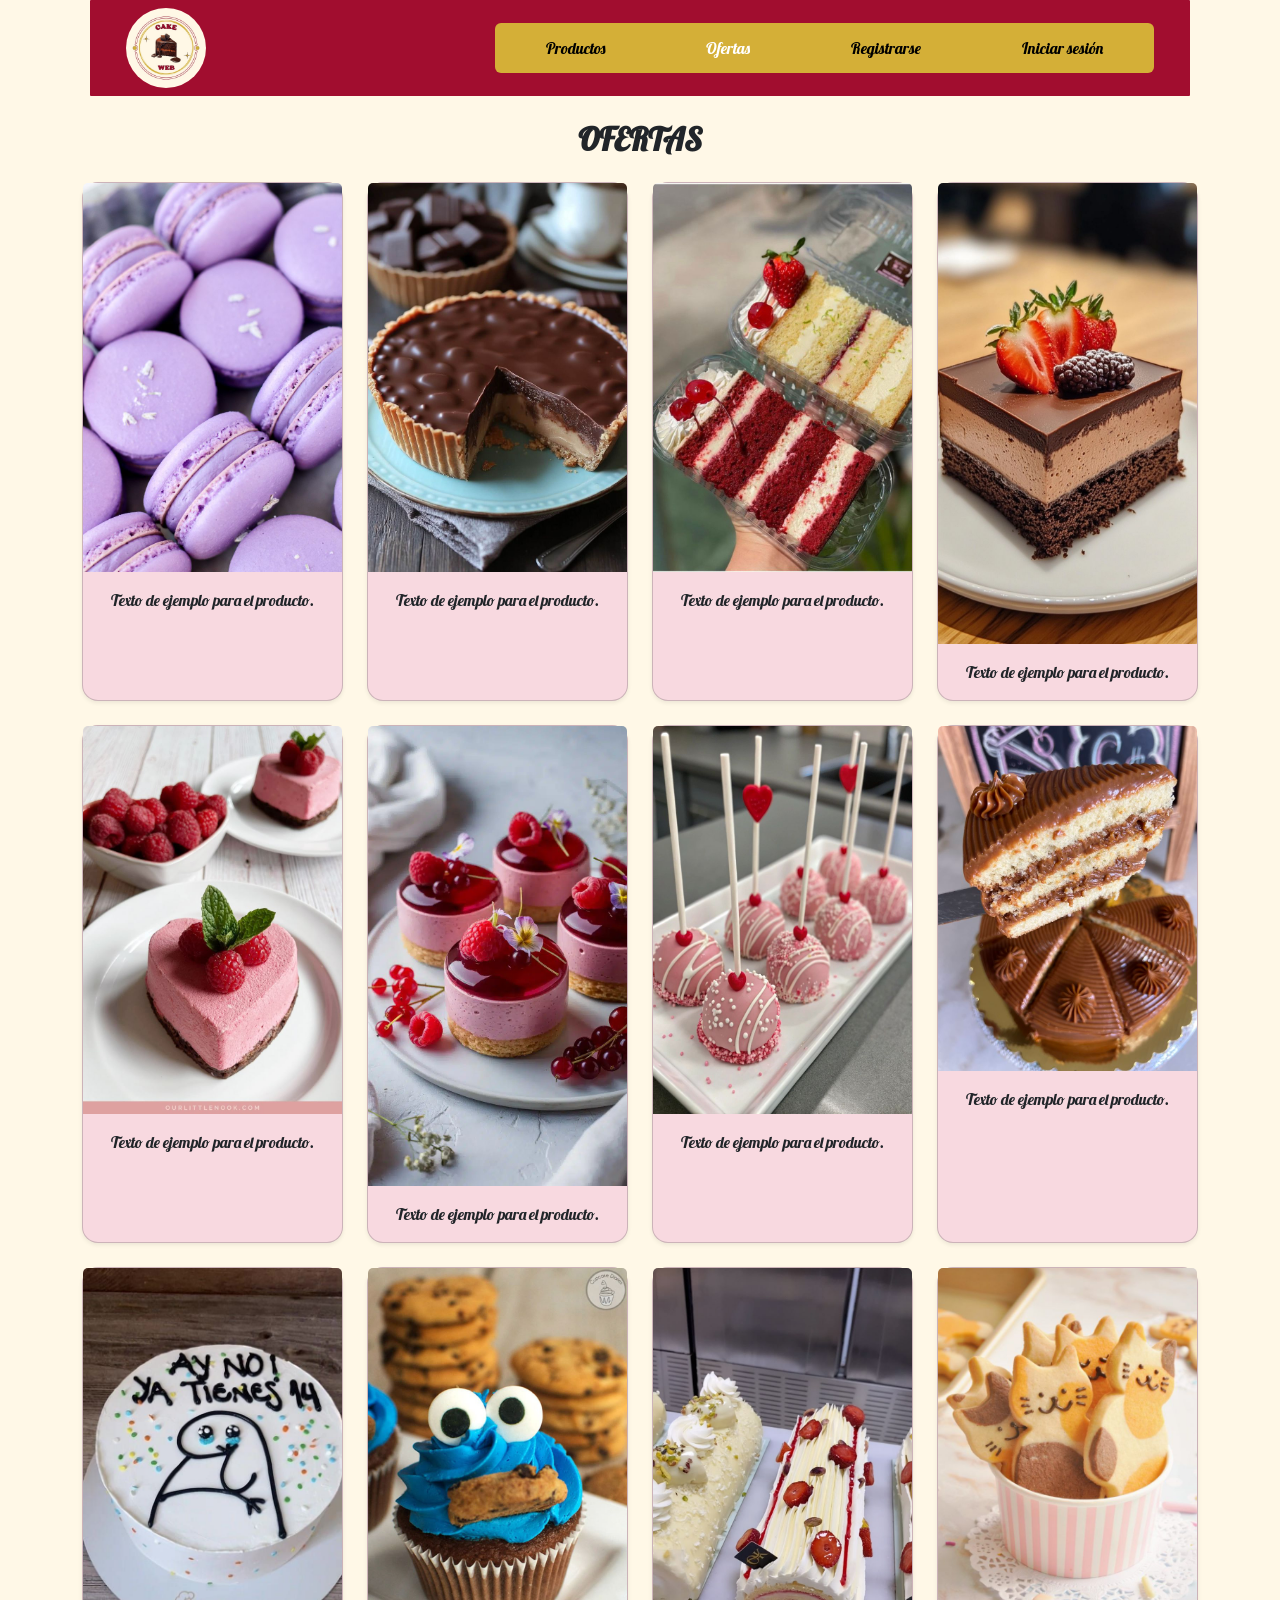
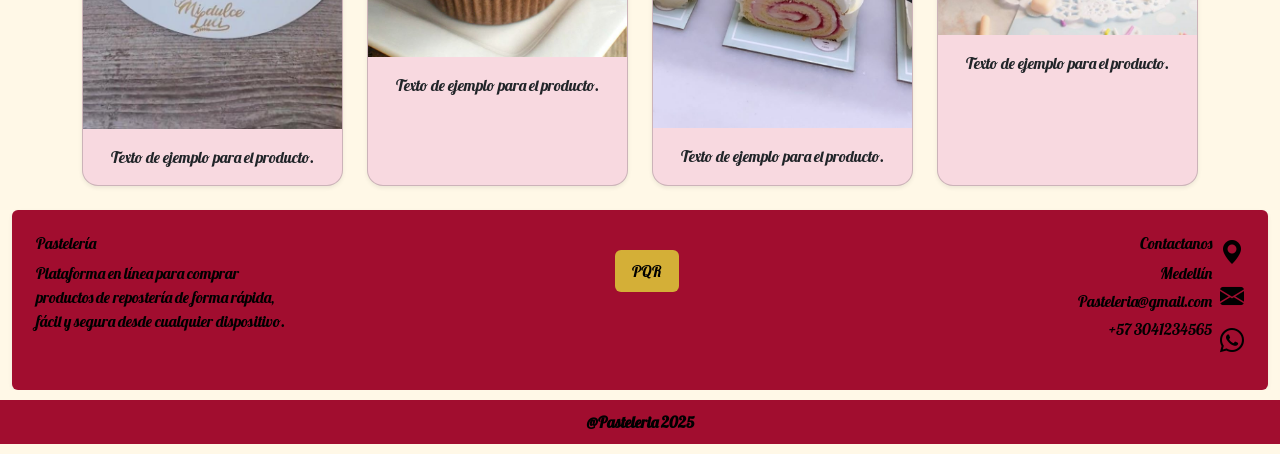
<file: ofertas.html>
<!DOCTYPE html>
<html lang="es">
<head>
  <meta charset="UTF-8">
  <title>Ofertas - Pastelería</title>
  <link href="https://cdn.jsdelivr.net/npm/bootstrap@5.3.3/dist/css/bootstrap.min.css" rel="stylesheet">
  <link href="https://fonts.googleapis.com/css2?family=Lobster&display=swap" rel="stylesheet">
    <link rel="stylesheet" href="https://cdn.jsdelivr.net/npm/bootstrap-icons@1.10.5/font/bootstrap-icons.css">
    <script src="https://cdn.jsdelivr.net/npm/bootstrap@5.3.3/dist/js/bootstrap.bundle.min.js"></script>
  <link rel="stylesheet" href="Css/Style.Css">
</head>
<body>
  
<nav class="navbar navbar-expand-lg bg-primary px-4 fixed-top">
  <div class="container-fluid">
    <img src="img/logo.png" class="logo-redondo">

    <!--boton hamburguesa-->
    <button class="navbar-toggler" type="button" data-bs-toggle="collapse" data-bs-target="#menuNav" aria-controls="menuNav" aria-expanded="false" aria-label="Toggle navigation">
      <span class="navbar-toggler-icon"></span>
    </button>

    <div class="collapse navbar-collapse justify-content-end" id="menuNav">
 
      <div class="btn-group flex-column flex-lg-row w-90 w-lg-auto mt-3 mt-lg-0">
        <a href="index.html" class="btn btn-light active">Productos</a>
        <a href="ofertas.html" class="btn btn-dark">Ofertas</a>
        <a href="#" class="btn btn-light">Registrarse</a>
        <a href="#" class="btn btn-light">Iniciar sesión</a>
      </div>
    </div>
  </div>
</nav>
  <!--contenido-->
<div class="titulo text-center">
  <h2 class="mb-4">OFERTAS</h2>
</div>


<div class="container text-center my-4">
  <div class="row row-cols-1 row-cols-md-4 g-4">
    <!-- Tarjeta -->
    <div class="col" >
      <div class="card h-100 rounded-4 shadow-sm">
        <img src="img/Alfajores.jpg" class="card-img-top" alt="...">
        <div class="card-body">
          <p class="card-text">Texto de ejemplo para el producto.</p>
        </div>
      </div>
    </div>

     <div class="col" >
      <div class="card h-100 rounded-4 shadow-sm">
        <img src="img/ofer0.jpg" class="card-img-top" alt="...">
        <div class="card-body">
          <p class="card-text">Texto de ejemplo para el producto.</p>
        </div>
      </div>
    </div>

     <div class="col" >
      <div class="card h-100 rounded-4 shadow-sm">
        <img src="img/ofer1.jpg" class="card-img-top" alt="...">
        <div class="card-body">
          <p class="card-text">Texto de ejemplo para el producto.</p>
        </div>
      </div>
    </div>

     <div class="col" >
      <div class="card h-100 rounded-4 shadow-sm">
        <img src="img/ofer7.jpg" class="card-img-top" alt="...">
        <div class="card-body">
          <p class="card-text">Texto de ejemplo para el producto.</p>
        </div>
      </div>
    </div>

        <div class="col" >
      <div class="card h-100 rounded-4 shadow-sm">
        <img src="img/ofer2.jpg" class="card-img-top" alt="...">
        <div class="card-body">
          <p class="card-text">Texto de ejemplo para el producto.</p>
        </div>
      </div>
    </div>

     <div class="col" >
      <div class="card h-100 rounded-4 shadow-sm">
        <img src="img/ofer6.jpg" class="card-img-top" alt="...">
        <div class="card-body">
          <p class="card-text">Texto de ejemplo para el producto.</p>
        </div>
      </div>
    </div>

     <div class="col" >
      <div class="card h-100 rounded-4 shadow-sm">
        <img src="img/ofer3.jpg" class="card-img-top" alt="...">
        <div class="card-body">
          <p class="card-text">Texto de ejemplo para el producto.</p>
        </div>
      </div>
    </div>

     <div class="col" >
      <div class="card h-100 rounded-4 shadow-sm">
        <img src="img/ofer4.jpg" class="card-img-top" alt="...">
        <div class="card-body">
          <p class="card-text">Texto de ejemplo para el producto.</p>
        </div>
      </div>
    </div>

        <div class="col" >
      <div class="card h-100 rounded-4 shadow-sm">
        <img src="img/ofer5.jpg" class="card-img-top" alt="...">
        <div class="card-body">
          <p class="card-text">Texto de ejemplo para el producto.</p>
        </div>
      </div>
    </div>

     <div class="col" >
      <div class="card h-100 rounded-4 shadow-sm">
        <img src="img/Cupcake.jpg" class="card-img-top" alt="...">
        <div class="card-body">
          <p class="card-text">Texto de ejemplo para el producto.</p>
        </div>
      </div>
    </div>

     <div class="col" >
      <div class="card h-100 rounded-4 shadow-sm">
        <img src="img/rollo.jpg" class="card-img-top" alt="...">
        <div class="card-body">
          <p class="card-text">Texto de ejemplo para el producto.</p>
        </div>
      </div>
    </div>

     <div class="col" >
      <div class="card h-100 rounded-4 shadow-sm">
        <img src="img/Galletita.jpg" class="card-img-top" alt="...">
        <div class="card-body">
          <p class="card-text">Texto de ejemplo para el producto.</p>
        </div>
      </div>
    </div>
  </div>
</div>
        </div>
      </div>
    </div>
  </div>


   <div class="container-fluid">

    <div class="bg-secondary-subtle rounded shadow-sm p-4 d-flex justify-content-between align-items-start">

      <!-- lado izquierdo -->
          <div>
        <h6>
          <a href="mailto:pasteleria@gmail.com" class="text-black text-decoration-none">Pastelería</a>
        </h6>
        <p class= text-black style="max-width: 250px; ">
        Plataforma en línea para comprar productos de repostería de forma rápida, 
          fácil y segura desde cualquier dispositivo.
        </p>
      </div>


  <div class="flex-fill text-center my-3">
    <button class="btn btn-link botton-pqr text-decoration-none text-black px-3 py-2">PQR</button>
  </div>
  
        <div class="text-end me-2">
          <h6>
            <a href="https://www.facebook.com" target="_blank" class="text-black text-decoration-none">Contactanos</a>
          </h6>
          <p class="mb-1 text-black">Medellín</p>
          <p class="mb-1">
            <a href="mailto:pasteleria@gmail.com" class="text-black text-decoration-none">Pasteleria@gmail.com</a>
          </p>
          <p class="mb-1">
            <a href="https://web.whatsapp.com" target="_blank" class="text-black text-decoration-none">+57 3041234565</a>
          </p>
        </div>


        <!--iconoss-->
             <div class="iconos-footer d-flex flex-column align-items-center">
          <a href="https://www.google.com/maps" target="_blank" class="mb-2">
            <i class="bi bi-geo-alt-fill" style="font-size: 1.5rem;"></i>
          </a>
          <a href="mailto:pasteleria@gmail.com" class="mb-2">
             <i class="bi bi-envelope-fill" style="font-size: 1.5rem;"></i>
          </a>
          <a href="https://web.whatsapp.com" target="_blank" class="mb-2">
            <i class="bi bi-whatsapp" style="font-size: 1.5rem;"></i>
          </a>
        </div>
      </div>
    </div>


</footer>
<div class="footer-container">
  <div class="footer-bottom">
    @Pasteleria 2025
  </div>
  </div>
  </footer>

</body>
</html>
</file>
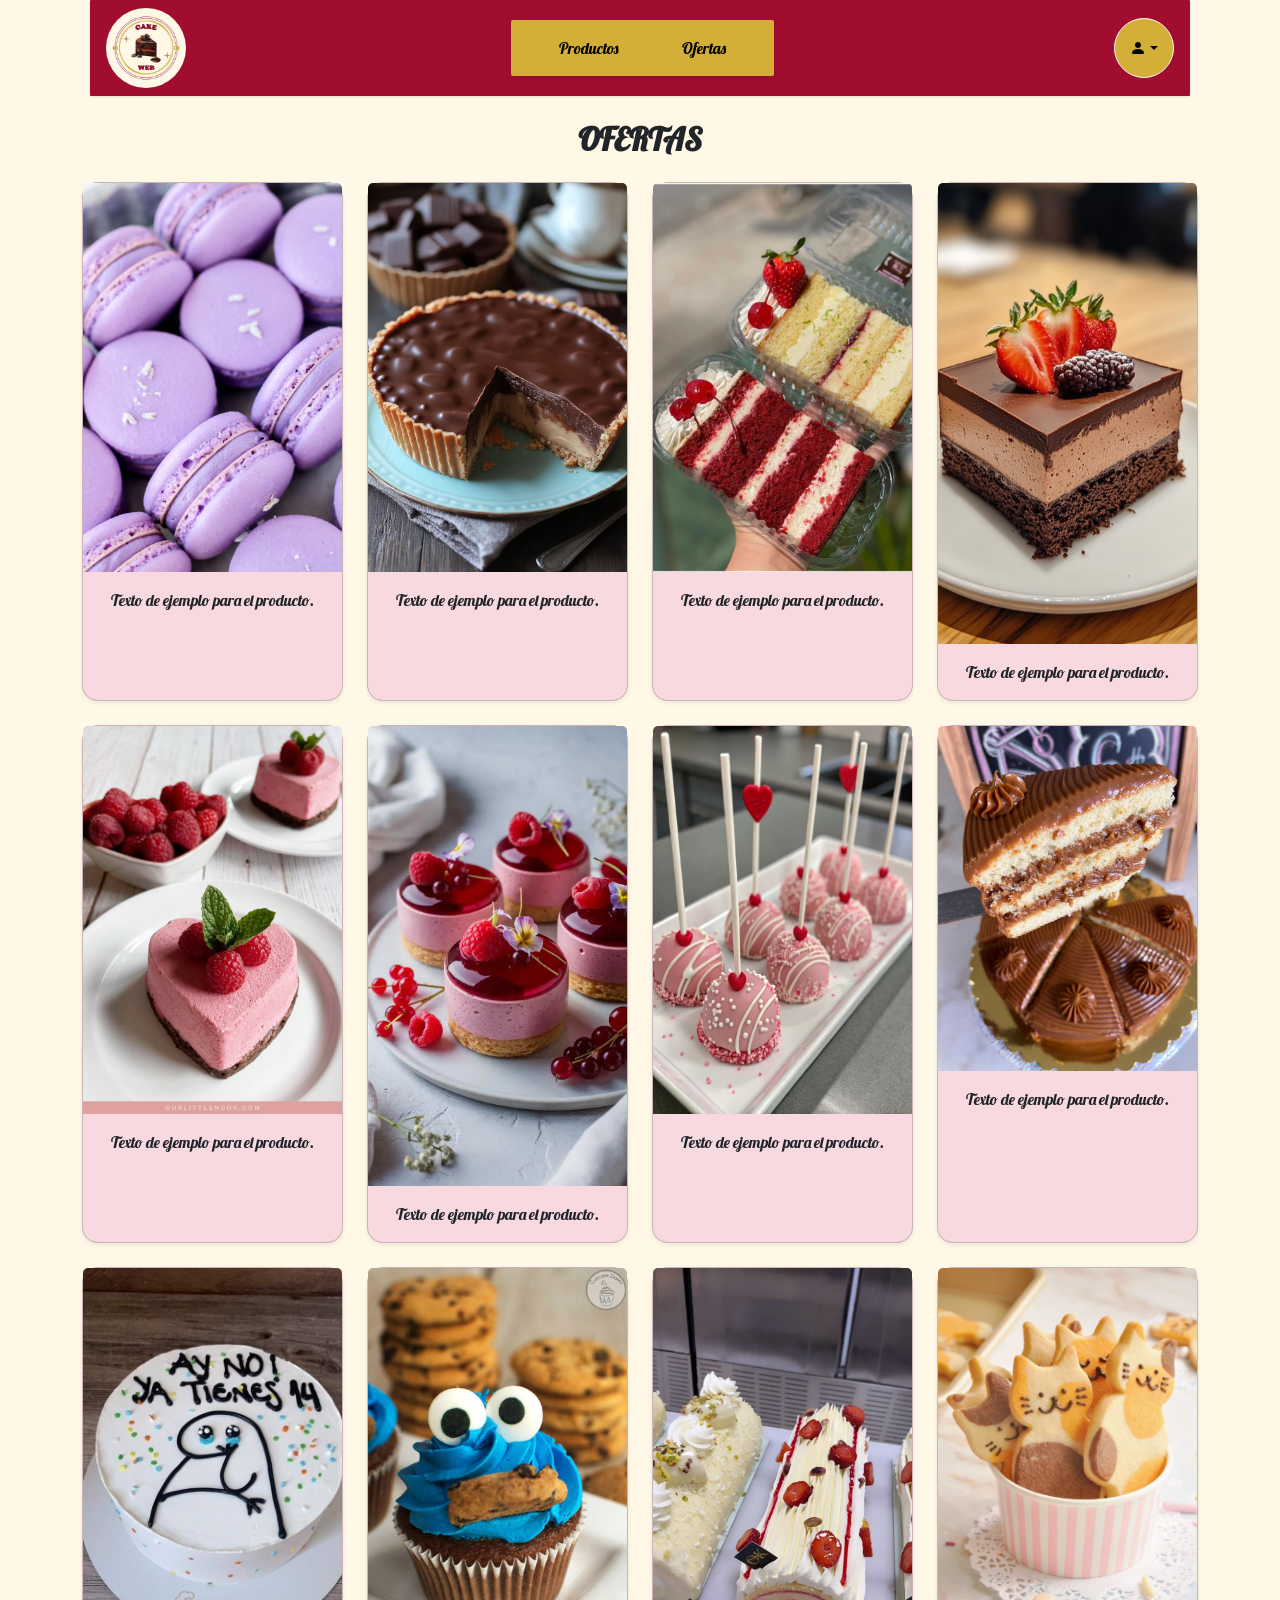
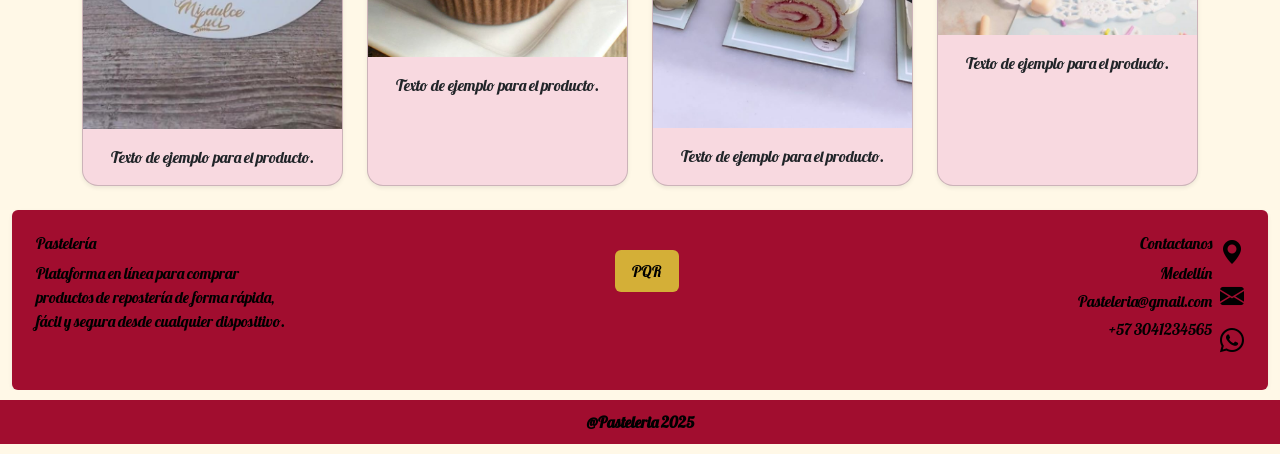
<file: ofertas2.html>
<!DOCTYPE html>
<html lang="es">
<head>
  <meta charset="UTF-8">
  <title>Ofertas - Pastelería</title>
  <link href="https://cdn.jsdelivr.net/npm/bootstrap@5.3.3/dist/css/bootstrap.min.css" rel="stylesheet">
   <link href="https://fonts.googleapis.com/css2?family=Lobster&display=swap" rel="stylesheet">
    <link rel="stylesheet" href="https://cdn.jsdelivr.net/npm/bootstrap-icons@1.10.5/font/bootstrap-icons.css">
    <script src="https://cdn.jsdelivr.net/npm/bootstrap@5.3.3/dist/js/bootstrap.bundle.min.js"></script>
  <link rel="stylesheet" href="Css/Style.Css">
</head>
<body>
  
<header>
  <div class="container-lg">
    <div class="header-bottom2 d-flex justify-content-between align-items-center px-3 py-2 bg-azulgris">
      <div class="logo">
        <a href="index.html">
        <img src="img/logo.png" class="logo-redondo">
        </a>
      </div>
      <div class="header-bottom py-2 px-3 flex-grow-6">
        <nav class="nav justify-content-center">
           <a href="index2.html" class="nav-link mx-3 active">Productos</a>
           <a href="ofertas2.html" class="nav-link mx-3">Ofertas</a>
        </nav>
      </div>
    <div class="dropdown ms-3">
        <button class="btn btn-light rounded-circle dropdown-toggle d-flex align-items-center justify-content-center"
                type="button" id="dropdownUser" data-bs-toggle="dropdown" aria-expanded="false"
                style="width: 60px; height: 60px;">
          <i class="bi bi-person-fill"></i>
        </button>
        <ul class="dropdown-menu dropdown-menu-end text-start bg-verdeclaro" aria-labelledby="dropdownUser">
          <li><a class="dropdown-item" href="#">VER CARRITO</a></li>
          <li><a class="dropdown-item" href="#">HISTORIAL COMPRAS</a></li>
          <li><a class="dropdown-item" href="#">VER INFORMACIÓN</a></li>
          <li><a class="dropdown-item" href="#">CERRAR SESIÓN</a></li>
        </ul>
      </div>
    </div>
  </div>
</header>

  <!--contenido-->
<div class="titulo2 text-center">
  <h2 class="mb-4">OFERTAS</h2>
</div>


<div class="container text-center my-4">
  <div class="row row-cols-1 row-cols-md-4 g-4">
    <!-- Tarjeta -->
    <div class="col" >
      <div class="card h-100 rounded-4 shadow-sm">
        <img src="img/Alfajores.jpg" class="card-img-top" alt="...">
        <div class="card-body">
          <p class="card-text">Texto de ejemplo para el producto.</p>
        </div>
      </div>
    </div>

     <div class="col" >
      <div class="card h-100 rounded-4 shadow-sm">
        <img src="img/ofer0.jpg" class="card-img-top" alt="...">
        <div class="card-body">
          <p class="card-text">Texto de ejemplo para el producto.</p>
        </div>
      </div>
    </div>

     <div class="col" >
      <div class="card h-100 rounded-4 shadow-sm">
        <img src="img/ofer1.jpg" class="card-img-top" alt="...">
        <div class="card-body">
          <p class="card-text">Texto de ejemplo para el producto.</p>
        </div>
      </div>
    </div>

     <div class="col" >
      <div class="card h-100 rounded-4 shadow-sm">
        <img src="img/ofer7.jpg" class="card-img-top" alt="...">
        <div class="card-body">
          <p class="card-text">Texto de ejemplo para el producto.</p>
        </div>
      </div>
    </div>

        <div class="col" >
      <div class="card h-100 rounded-4 shadow-sm">
        <img src="img/ofer2.jpg" class="card-img-top" alt="...">
        <div class="card-body">
          <p class="card-text">Texto de ejemplo para el producto.</p>
        </div>
      </div>
    </div>

     <div class="col" >
      <div class="card h-100 rounded-4 shadow-sm">
        <img src="img/ofer6.jpg" class="card-img-top" alt="...">
        <div class="card-body">
          <p class="card-text">Texto de ejemplo para el producto.</p>
        </div>
      </div>
    </div>

     <div class="col" >
      <div class="card h-100 rounded-4 shadow-sm">
        <img src="img/ofer3.jpg" class="card-img-top" alt="...">
        <div class="card-body">
          <p class="card-text">Texto de ejemplo para el producto.</p>
        </div>
      </div>
    </div>

     <div class="col" >
      <div class="card h-100 rounded-4 shadow-sm">
        <img src="img/ofer4.jpg" class="card-img-top" alt="...">
        <div class="card-body">
          <p class="card-text">Texto de ejemplo para el producto.</p>
        </div>
      </div>
    </div>

        <div class="col" >
      <div class="card h-100 rounded-4 shadow-sm">
        <img src="img/ofer5.jpg" class="card-img-top" alt="...">
        <div class="card-body">
          <p class="card-text">Texto de ejemplo para el producto.</p>
        </div>
      </div>
    </div>

     <div class="col" >
      <div class="card h-100 rounded-4 shadow-sm">
        <img src="img/Cupcake.jpg" class="card-img-top" alt="...">
        <div class="card-body">
          <p class="card-text">Texto de ejemplo para el producto.</p>
        </div>
      </div>
    </div>

     <div class="col" >
      <div class="card h-100 rounded-4 shadow-sm">
        <img src="img/rollo.jpg" class="card-img-top" alt="...">
        <div class="card-body">
          <p class="card-text">Texto de ejemplo para el producto.</p>
        </div>
      </div>
    </div>

     <div class="col" >
      <div class="card h-100 rounded-4 shadow-sm">
        <img src="img/Galletita.jpg" class="card-img-top" alt="...">
        <div class="card-body">
          <p class="card-text">Texto de ejemplo para el producto.</p>
        </div>
      </div>
    </div>
  </div>
</div>
        </div>
      </div>
    </div>
  </div>


  <div class="container-fluid">

    <div class="bg-secondary-subtle rounded shadow-sm p-4 d-flex justify-content-between align-items-start">

      <!-- lado izquierdo -->
          <div>
        <h6>
          <a href="mailto:pasteleria@gmail.com" class="text-black text-decoration-none">Pastelería</a>
        </h6>
        <p class= text-black style="max-width: 250px; ">
        Plataforma en línea para comprar productos de repostería de forma rápida, 
          fácil y segura desde cualquier dispositivo.
        </p>
      </div>


  <div class="flex-fill text-center my-3">
    <button class="btn btn-link botton-pqr text-decoration-none text-black px-3 py-2">PQR</button>
  </div>
  
        <div class="text-end me-2">
          <h6>
            <a href="https://www.facebook.com" target="_blank" class="text-black text-decoration-none">Contactanos</a>
          </h6>
          <p class="mb-1 text-black">Medellín</p>
          <p class="mb-1">
            <a href="mailto:pasteleria@gmail.com" class="text-black text-decoration-none">Pasteleria@gmail.com</a>
          </p>
          <p class="mb-1">
            <a href="https://web.whatsapp.com" target="_blank" class="text-black text-decoration-none">+57 3041234565</a>
          </p>
        </div>


        <!--iconoss-->
             <div class="iconos-footer d-flex flex-column align-items-center">
          <a href="https://www.google.com/maps" target="_blank" class="mb-2">
            <i class="bi bi-geo-alt-fill" style="font-size: 1.5rem;"></i>
          </a>
          <a href="mailto:pasteleria@gmail.com" class="mb-2">
             <i class="bi bi-envelope-fill" style="font-size: 1.5rem;"></i>
          </a>
          <a href="https://web.whatsapp.com" target="_blank" class="mb-2">
            <i class="bi bi-whatsapp" style="font-size: 1.5rem;"></i>
          </a>
        </div>
      </div>
    </div>


</footer>
<div class="footer-container">
  <div class="footer-bottom">
    @Pasteleria 2025
  </div>
  </footer>

</body>
</html>
</file>
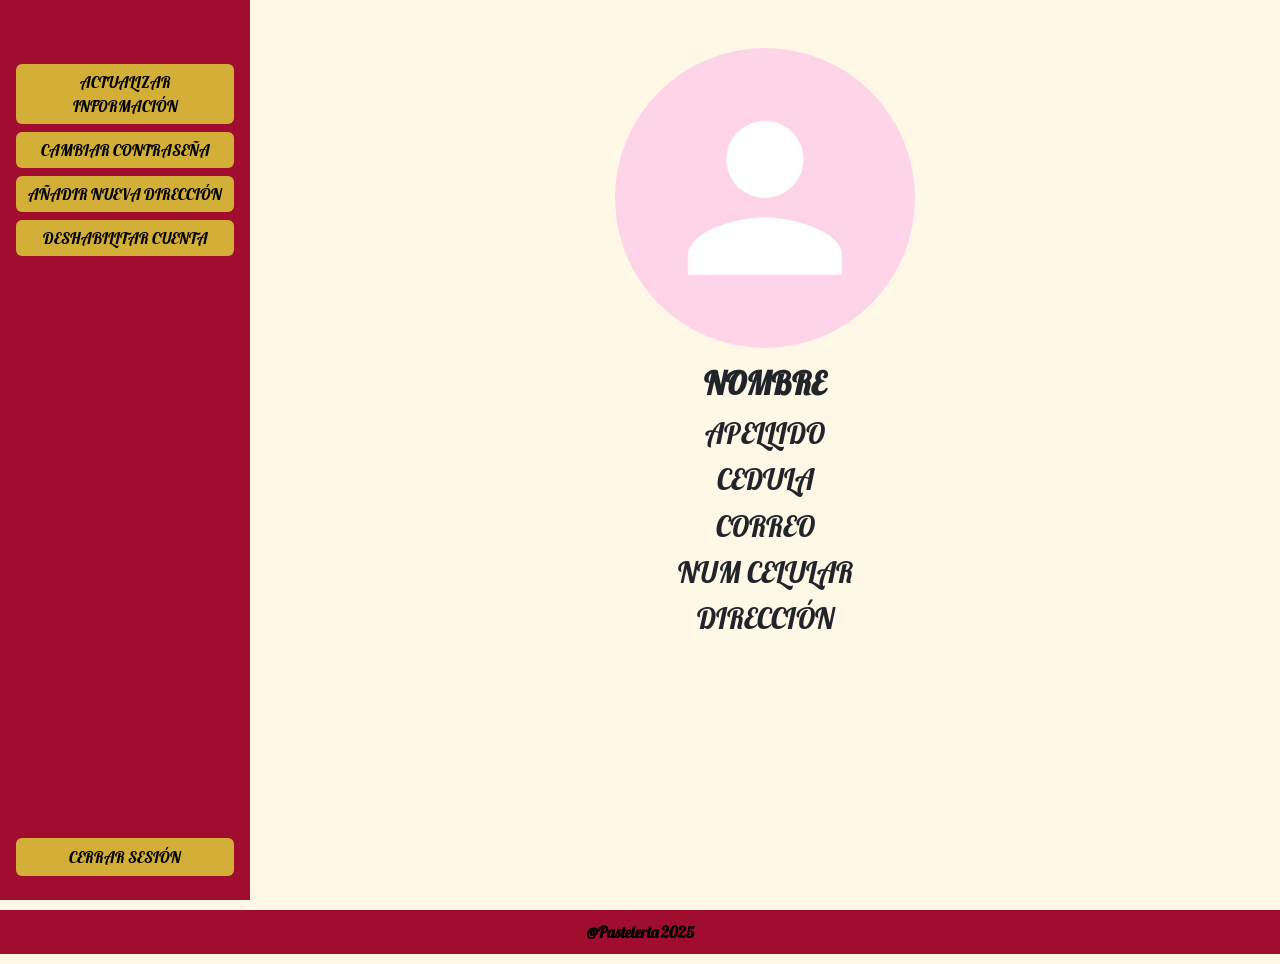
<file: perfil.html>
<!DOCTYPE html>
<html lang="es">
<head>
  <meta charset="UTF-8">
  <title>Perfil de Usuario</title>
  <link href="https://cdn.jsdelivr.net/npm/bootstrap@5.3.3/dist/css/bootstrap.min.css" rel="stylesheet">

  <link href="https://fonts.googleapis.com/css2?family=Lobster&display=swap" rel="stylesheet">
  <link rel="stylesheet" href="Css/Style.Css">
</head>
<body>
 <div class="d-flex">
  <div class="btn-menu d-flex flex-column justify-content-between p-3">
    
    <!-- Grupo de botones superiores -->
    <div class="mt-5">
      <button class="btn mi-boton w-100 mb-2">ACTUALIZAR INFORMACIÓN</button>
      <button class="btn mi-boton w-100 mb-2">CAMBIAR CONTRASEÑA</button>
      <button class="btn mi-boton w-100 mb-2">AÑADIR NUEVA DIRECCIÓN</button>
      <button class="btn mi-boton w-100 mb-2">DESHABILITAR CUENTA</button>
    </div>

    <!-- Botón de cerrar sesión alineado abajo -->
    <div>
      <button class="btn cs-botton w-100 mb-2">CERRAR SESIÓN</button>
    </div>

  </div>


    <!-- PERFIL -->
    <div class="flex-grow-1 p-5 text-center">
      <div class="perfil">
        <img src="img/perfil.jpg" alt="Foto de perfil">
    </div>
      <h4>NOMBRE</h4>
       <p class="parra-per ">APELLIDO<br>CEDULA<br>CORREO<br>NUM CELULAR<br>DIRECCIÓN</p>
    </div>
  </div>

</footer>
<div class="footer-container">
  <div class="footer-bottom">
    @Pasteleria 2025
  </div>
 </footer>

</body>
</html>
</file>
<file: Css/Style.Css>
:root {
  --dorado: #d4af37;
  --marron: #5c4033;
  --rojo-cereza: #a10d2f;
  --rosa-pastel: #f8d9e0;
  --crema: #fff8e7;
}



.navbar {
  background-color: #a10d2f !important;
  color: white;
  font-weight: bold;
  border-radius: 1px;
  margin: 0 7% auto;
  max-width: 99%;
  padding: 0.5rem 0.75rem;
  
}


.navbar .btn {
  background-color: #d4af37; 
  border-color: transparent;
  padding: 12px 120px;
  max-width: 120px;
  display: flex;
  width: 10%;             
  box-sizing: border-box;   
  white-space: nowrap; 
}


.logo-redondo {
  width: 80px;              
  height: 80px;             
  border-radius: 50%;       
  object-fit: cover;      
  display: block;          
}

.titulo {
  padding-top: 120px;
}

.titulo2 {
  padding-top: 120px;
}

.card {
  transition: transform 0.2s ease, box-shadow 0.2s ease;
  background-color: #f8d9e0;
}

.card:hover {
  transform: scale(1.03);
}

h2 {
  font-weight: bold;
  margin-bottom: 30px;
}

footer {
  padding: 30px 20px;
}

.bg-secondary-subtle {
  background-color: #a10d2f !important; 
}

.footer-container {
  background-color: #fff8e7;
  padding: 10px 0;
  display: flex;
  justify-content: center;
  align-items: center;
  width: 100%;
}


.footer-bottom {
  background-color: #a10d2f !important; 
  color: black; 
  text-align: center;
  padding: 10px 0px;
  width: 100%;
  font-weight: bold;
  margin: 0;
}


.footer-left p {
  font-size: 14px;
  line-height: 1.6;
}

a.text-dark:hover {
  text-decoration: underline;
}

.header-bottom2 {
  background-color: var(--rojo-cereza);
  color: white;
  font-weight: bold;
  border-radius: 1px;
  margin: 0 auto 0.5rem auto;
  max-width: 99%;
  padding: 0.5rem 0.75rem;
  box-shadow: 0 1px 3px rgba(0, 0, 0, 0.1);
  position: fixed;     
  top: 0;              
  left: 7%;             
  right: 7%;          
  z-index: 1000;  
}

.header-bottom {
  background-color: var(--dorado);
  font-weight: bold;
  border-radius: 2px;
  padding: 0.8rem 1rem;
  box-shadow: 0 2px 6px rgba(0, 0, 0, 0.1);
}


body {
  background-color: var(--crema);
  font-family: 'Lobster', cursive;
  margin: 0;
  padding: 0;
}

.nav-link {
  color: black;
  text-decoration: none;
  font-weight: 500;
}

.nav-link:hover {
  text-decoration: underline;
  color: var(--marron);
}

.bg-verdeclaro {
  background-color: var(--rosa-pastel);
}

.rounded-circle {
  background-color: var(--dorado);
}

h4 {
  font-size: 2rem; 
  font-weight: bold;
}



.mi-boton {
  background-color: #d4af37;
  color: black;
  border: none;
}

.btn-menu{
  background-color: #a10d2f;
   width: 250px;
  height: 100vh;
}

.parra-per{
  font-size: 1.8rem; 
  line-height: 1.6; 
}

.cs-botton {
  background-color: #d4af37;
  color: black;
}

.iconos-footer i {
  color: black !important;
}

.perfil {
  width: 300px;
  height: 300px;
  border-radius: 50%; 
  overflow: hidden;   
  margin: 0 auto 1rem; 
}

.perfil img {
  width: 100%;
  height: 100%;
  object-fit: cover;
}

.botton-pqr {
  background-color: #d4af37;
  color: white;
  height: auto;
  margin-left: -70px;
}

@media (max-width: 576px) {
  .botton-pqr {
    width: 100%;
    font-size: 14px;
  }
}


@media (max-width: 1280px) {
  .navbar .btn {
    padding: 12px 50px; 
    width: 100%;         
    max-width: none;     
    justify-content: center; 
  }

  
}
</file>
